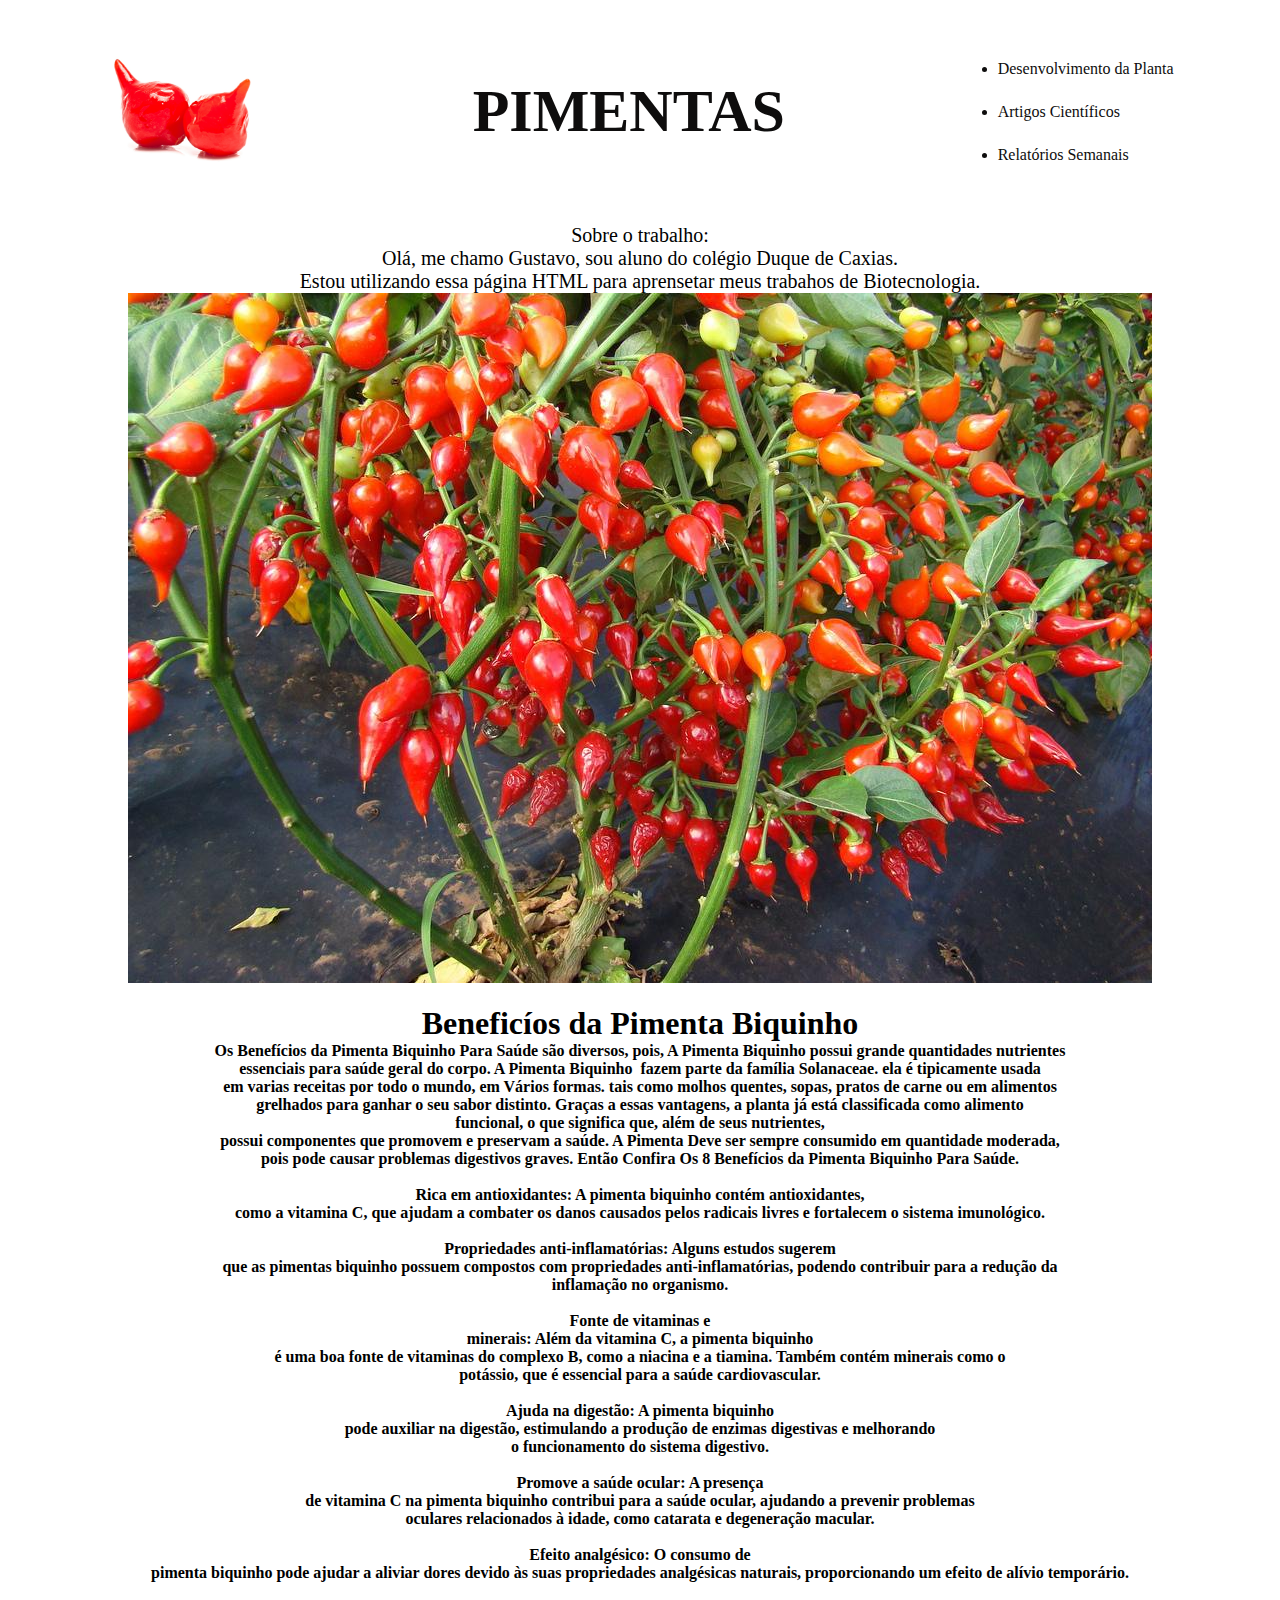
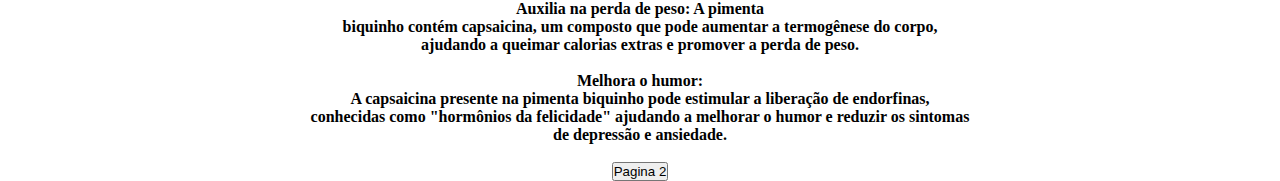
<file: index.html>
<!DOCTYPE html>
<html lang="en">
<head>
<meta charset="UTF-8">
<meta http-equiv="X-UA-Compatible" content="IE=edge">
<meta name="viewport" content="width=device-width, initial-scale=1.0">
<title>Document</title>
<link rel="stylesheet" href="style.css">
</head>
<body>
    <header class="cabeçalho">
        
        
        <img class="cabeçalho_imagem" src="Pimenta_Biquinho_.jpg" alt="Pimenta_Biquinho_.jpg">
        <h1 class="cabeçalho_titulo">PIMENTAS</h1>
        <ul>
            <li class="cabeçalho_lista_item">Desenvolvimento da Planta</li>
            <li class="cabeçalho_lista_item">Artigos Científicos</li>
            <li class="cabeçalho_lista_item">Relatórios Semanais</li>
        </ul>
    </header>
    
            <section
    
    
                
                <b class="titulo_apresentaçao_trabalho"> 
                <center>
               <mini>
                Sobre o trabalho:</b> 
                <p>Olá, me chamo Gustavo, sou aluno do colégio Duque de Caxias.</p>
                <p>Estou utilizando essa página HTML para aprensetar meus trabahos de Biotecnologia.</p>
            </mini>
        </center>
            
            </section> 
                

       
         <selection>
            <center>
         
         <img class=".imagem_arvore" src="pimenta123.jpg" alt="Imagem de árvore de pimenta">
        </section>
         </center>
         <br>
 
       
   
        
    <section>
       <center>
        <texto-grande>
            
       <b class="texto-grande">
        <h1>Beneficíos da Pimenta Biquinho</h1>
        <p>
            Os Benefícios da Pimenta Biquinho Para Saúde são diversos,
             pois, A Pimenta Biquinho possui grande quantidades nutrientes <br>
             essenciais para saúde geral do corpo. A Pimenta Biquinho
              fazem parte da família Solanaceae. ela é tipicamente usada<br>
            em varias receitas por todo o mundo, em Vários formas. tais
            como molhos quentes, sopas, pratos de carne ou em alimentos <br>
            grelhados para ganhar o seu sabor distinto. Graças a essas 
            vantagens, a planta já está classificada como alimento <br>
            funcional, o que significa que, além de seus nutrientes, <br>
             possui componentes que promovem e preservam a saúde. 
                 A Pimenta Deve ser sempre consumido em quantidade moderada,<br>
            pois pode causar problemas digestivos graves.
             Então Confira Os 8 Benefícios da Pimenta Biquinho Para Saúde.<br>
             
         </p>
         <br>
         <ol>
            <li>
                Rica em antioxidantes: A pimenta biquinho contém antioxidantes,<br>
                 como a vitamina C, que ajudam a combater os danos causados pelos
                  radicais livres e fortalecem o sistema imunológico.<br>
            </li><br>
           
            <li>Propriedades anti-inflamatórias: Alguns estudos sugerem<br>
                 que as pimentas biquinho possuem compostos com propriedades
                  anti-inflamatórias, podendo contribuir para a redução da <br>
                  inflamação no organismo.</li><br>
                 
                  <li>Fonte de vitaminas e <br>
                    minerais: Além da vitamina C, a pimenta biquinho <br>
                    é uma boa fonte de vitaminas do complexo B, como a
                     niacina e a tiamina. Também contém minerais como o<br>
                      potássio, que é essencial para a saúde cardiovascular.
                  </li><br>

                  <li>Ajuda na digestão: A pimenta biquinho <br>
                    pode auxiliar na digestão, estimulando 
                    a produção de enzimas digestivas e melhorando <br>
                    o funcionamento do sistema digestivo.
                 </li><br>
                 
                 <li>Promove a saúde ocular: A presença <br>
                    de vitamina C na pimenta biquinho contribui 
                    para a saúde ocular, ajudando a prevenir problemas<br>
                     oculares relacionados à idade, como catarata e 
                     degeneração macular.<br>
                    </li><br>
                    <li>Efeito analgésico: O consumo de <br>
                        pimenta biquinho pode ajudar a aliviar 
                        dores devido às suas propriedades analgésicas
                         naturais, proporcionando um efeito de alívio 
                         temporário.<br>

                    </li><br>

                    <li>Auxilia na perda de peso: A pimenta <br>
                        biquinho contém capsaicina, um composto
                         que pode aumentar a termogênese do corpo,<br>
                          ajudando a queimar calorias extras e promover
                           a perda de peso.<br>

                    </li><br>

                    <li>Melhora o humor: <br>
                        A capsaicina presente na pimenta biquinho
                         pode estimular a liberação de endorfinas,<br>
                          conhecidas como "hormônios da felicidade"
                          ajudando a melhorar o humor e reduzir os sintomas<br>
                           de depressão e ansiedade.<br>

                    </li><br>
         </ol>
        </b>
         </texto-grande>

         </center>

         <center>   
       
        <a href="index2.html"><button>Pagina 2</button></a>
        </center>

    
       
      
              
        
</body>
</html>
</file>
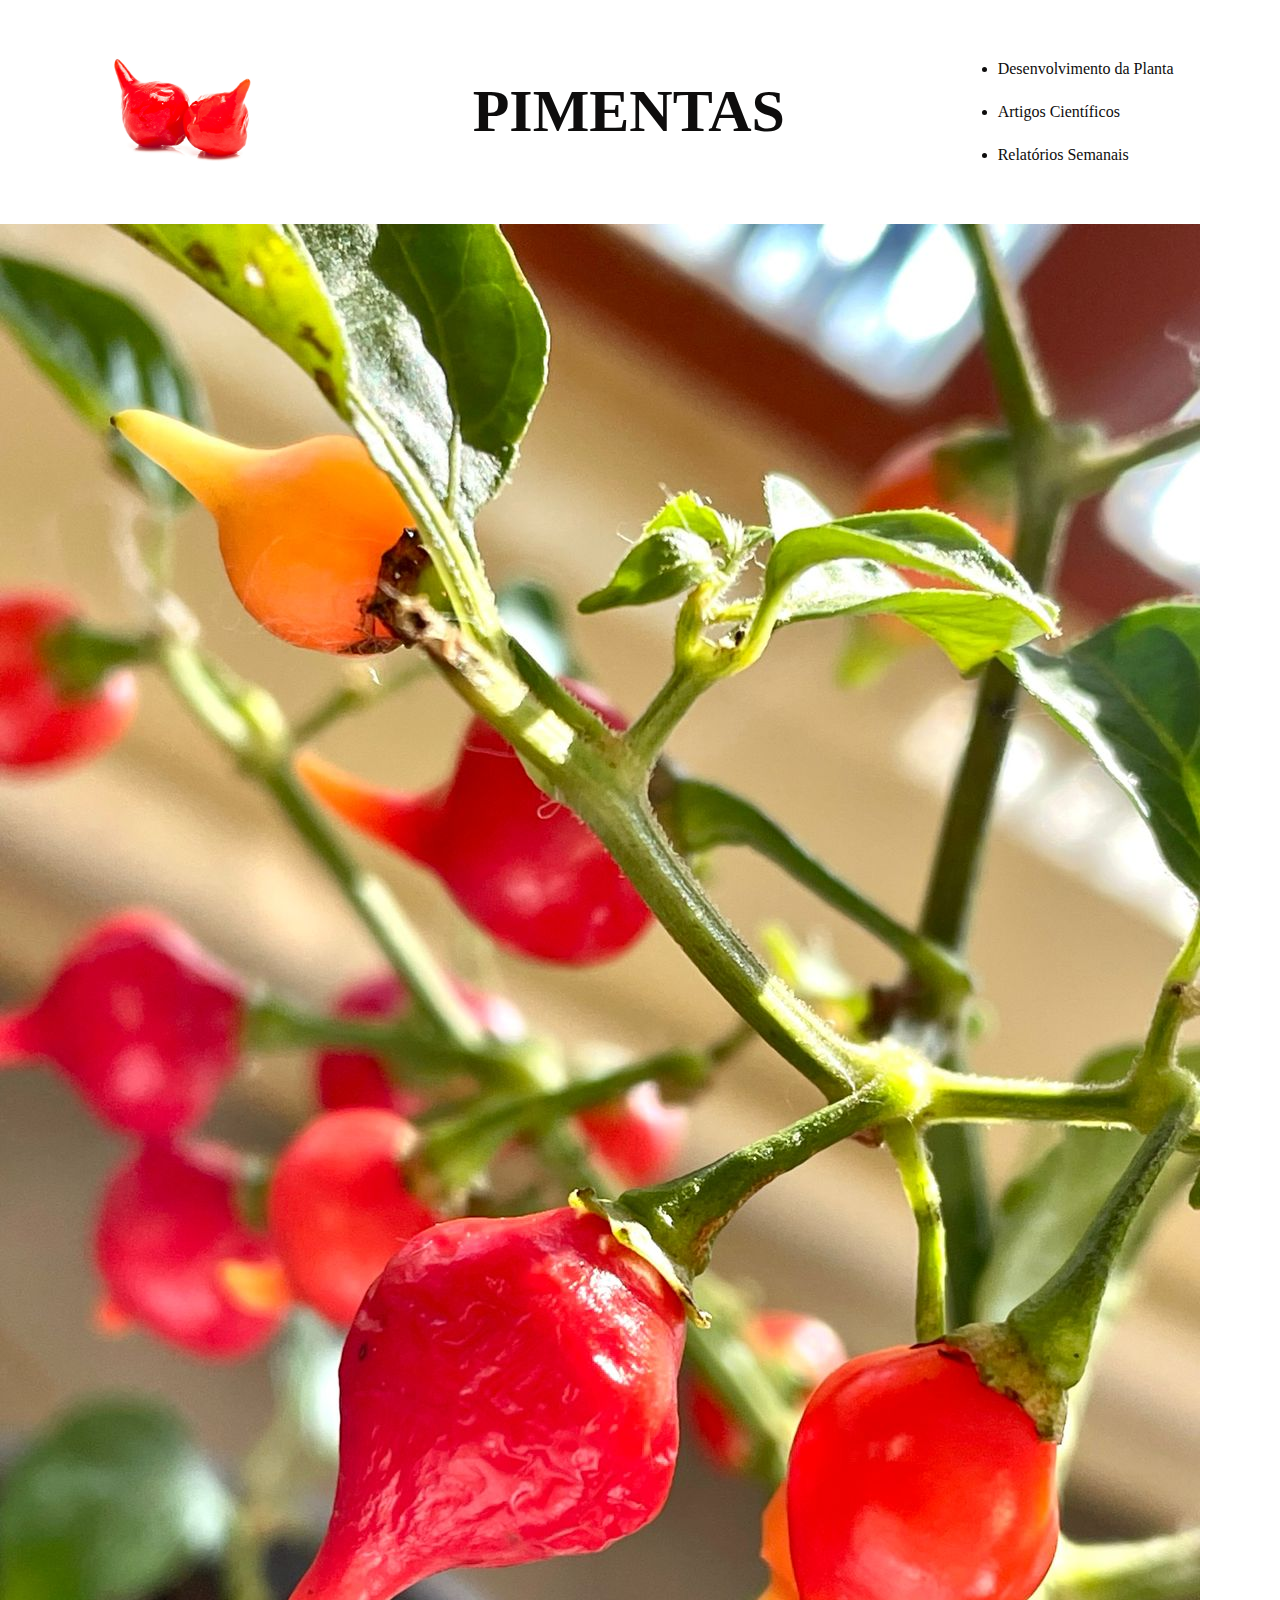
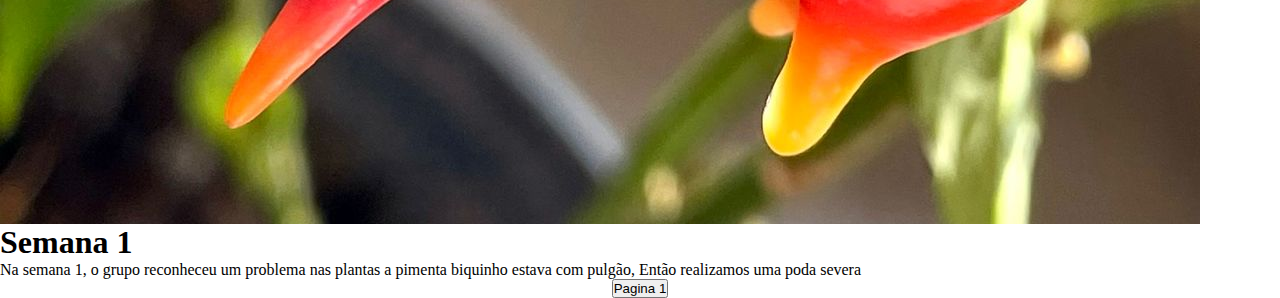
<file: index2.html>
<!DOCTYPE html>
<html lang="en">
<head>
<meta charset="UTF-8">
<meta http-equiv="X-UA-Compatible" content="IE=edge">
<meta name="viewport" content="width=device-width, initial-scale=1.0">
<title>Document</title>
<link rel="stylesheet" href="style.css">
</head>
<body>
    <header class="cabeçalho">
        
        
        <img class="cabeçalho_imagem" src="Pimenta_Biquinho_.jpg" alt="Pimenta_Biquinho_.jpg">
        <h1 class="cabeçalho_titulo">PIMENTAS</h1>
        <ul>
            <li class="cabeçalho_lista_item">Desenvolvimento da Planta</li>
            <li class="cabeçalho_lista_item">Artigos Científicos</li>
            <li class="cabeçalho_lista_item">Relatórios Semanais</li>
        </ul>
    </header>
    
    <img class="doenca_planta" src="669dd384-6fe3-4414-9921-4312ce00f421.jpg" alt="foto pimenta pulgao">
    
    <h1>Semana 1</h1>
    <ul>
    

       Na semana 1, o grupo reconheceu um problema nas plantas
    a pimenta biquinho estava com pulgão, Então realizamos uma poda severa


    </ul>
 
    
    
    
<center>      
    <a href="index.html"><button>Pagina 1</button></a>
    </center>
      
              
        
</body>
</html>
</file>
<file: style.css>
* {
margin: 0%;
padding: 0%;
}

.cabeçalho{
background-color: rgb(255, 255, 255);
color: rgb(14, 13, 13);
display: flex;
justify-content: space-around;
align-items: center;
padding: 24px 0;
}

.cabeçalho_imagem{
width: 12%;
}

.cabeçalho_titulo{
font-size: 60px;
}

.cabeçalho_lista_item{
margin: 25px 0px 25px 0px;
font-size: 16px;
}

.apresentaçao_trabalho{
background-image: linear-gradient(rgb(255, 255, 255), #ffffff);
display: flex;
justify-content: center;
align-items: center;
padding: 24px 0;
}

    .titulo_apresentaçao_trabalho{
        display: flex;
        justify-content: center;
        align-items: center;
        
    font-size: 20px;
    
}
.Sobre_o_trabalho{font: size 20px; ;
position:-ms-page;
display: flex;
justify-content: center;}
        

.imagem_arvore{
    display: flex;
    justify-content: center;
    align-items: center;
    height: 100vh;
    margin: 0;

}


..texto-grande.{
    justify-content: center;
    padding-top: 15cm;
    font-size: 50cm;
  

}
.doenca_planta{
    justify-content: center;
    size: 20%;
    display: flex;
}
.semana_1 {
    font-size: 30px
}
</file>
